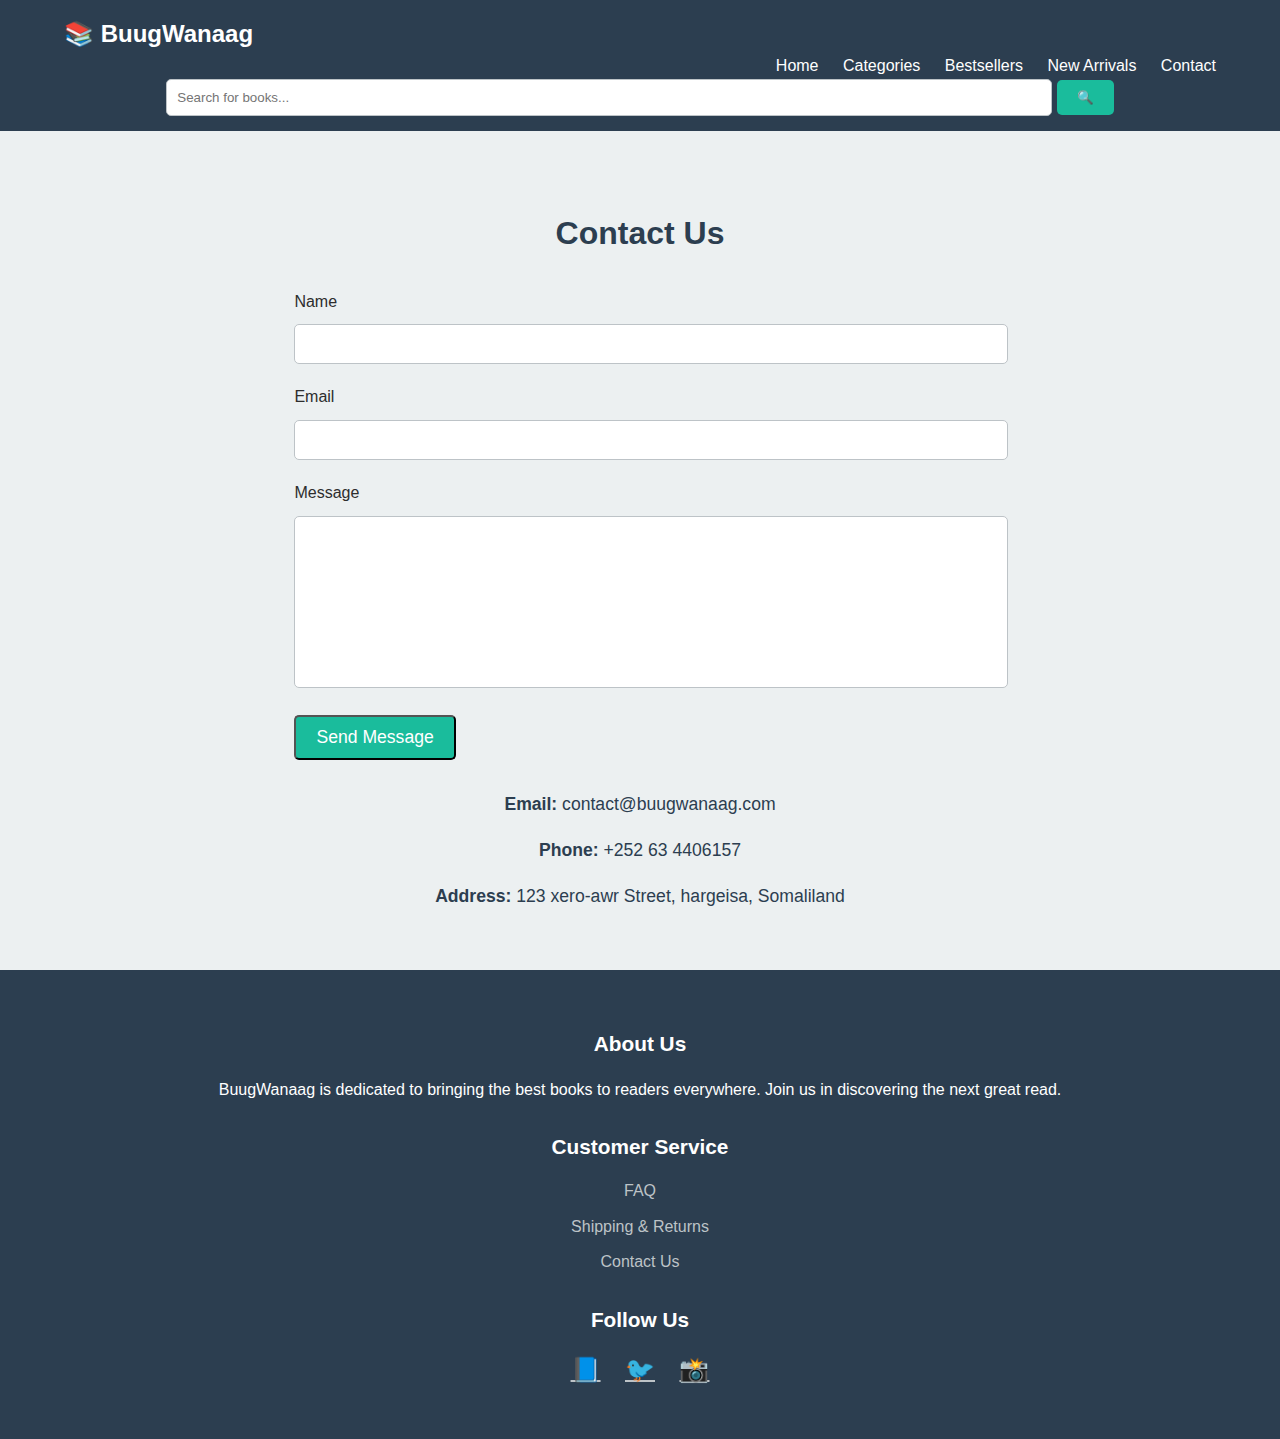
<file: contact.html>
<!DOCTYPE html>
<html lang="en">
<head>
    <meta charset="UTF-8">
    <meta name="viewport" content="width=device-width, initial-scale=1.0">
    <title>BuugWanaag - Contact Us</title>
    <link rel="stylesheet" href="styles.css">
</head>
<body>
    <header>
        <div class="container">
            <div class="logo">📚 BuugWanaag</div>
            <nav>
                <ul>
                    <li><a href="index.html">Home</a></li>
                    <li><a href="categories.html">Categories</a></li>
                    <li><a href="bestsellers.html">Bestsellers</a></li>
                    <li><a href="newarrivals.html">New Arrivals</a></li>
                    <li><a href="contact.html">Contact</a></li>
                </ul>
            </nav>
            <div class="search-bar">
                <input type="text" placeholder="Search for books...">
                <button>🔍</button>
            </div>
        </div>
    </header>

    <section class="contact">
        <div class="container">
            <h2>Contact Us</h2>
            <form action="#" class="contact-form">
                <label for="name">Name</label>
                <input type="text" id="name" name="name" required>

                <label for="email">Email</label>
                <input type="email" id="email" name="email" required>

                <label for="message">Message</label>
                <textarea id="message" name="message" required></textarea>

                <button type="submit" class="btn">Send Message</button>
            </form>
            <div class="contact-info">
                <p><strong>Email:</strong> contact@buugwanaag.com</p>
                <p><strong>Phone:</strong> +252 63 4406157</p>
                <p><strong>Address:</strong> 123 xero-awr Street, hargeisa, Somaliland</p>
            </div>
        </div>
    </section>

    <footer>
        <div class="container">
            <div class="footer-column">
                <h4>About Us</h4>
                <p>BuugWanaag is dedicated to bringing the best books to readers everywhere. Join us in discovering the next great read.</p>
            </div>
            <div class="footer-column">
                <h4>Customer Service</h4>
                <ul>
                    <li><a href="#">FAQ</a></li>
                    <li><a href="#">Shipping & Returns</a></li>
                    <li><a href="#">Contact Us</a></li>
                </ul>
            </div>
            <div class="footer-column">
                <h4>Follow Us</h4>
                <div class="social-icons">
                    <a href="#">📘</a>
                    <a href="#">🐦</a>
                    <a href="#">📸</a>
                </div>
            </div>
        </div>
    </footer>
</body>
</html>
</file>
<file: styles.css>
/* General styles */
body {
    font-family: 'Arial', sans-serif;
    margin: 0;
    padding: 0;
    background-color: #ECF0F1;
    color: #2D2D2D;
    line-height: 1.6;
}

.container {
    width: 90%;
    max-width: 1200px;
    margin: auto;
}

header {
    background-color: #2C3E50;
    color: #FFFFFF;
    padding: 15px 0;
}

.logo {
    font-size: 1.5rem;
    font-weight: bold;
    display: inline-block;
    vertical-align: middle;
}

nav ul {
    list-style: none;
    padding: 0;
    margin: 0;
    float: right;
}

nav ul li {
    display: inline-block;
    margin-left: 20px;
}

nav ul li a {
    color: #FFFFFF;
    text-decoration: none;
    font-size: 1rem;
    transition: color 0.3s ease;
}

nav ul li a:hover {
    color: #1ABC9C;
}

.search-bar {
    clear: both;
    text-align: center;
    margin-top: 10px;
}

.search-bar input {
    padding: 10px;
    border: 1px solid #BDC3C7;
    border-radius: 5px;
    width: 75%;
}

.search-bar button {
    padding: 10px 20px;
    border: none;
    background-color: #1ABC9C;
    color: #FFFFFF;
    border-radius: 5px;
    cursor: pointer;
}

.search-bar button:hover {
    background-color: #16A085;
}

/* Hero section */
.hero {
    background-image: url('hero-image.jpg');
    background-size: cover;
    background-position: center;
    height: 500px;
    position: relative;
    color: #FFFFFF;
}

.hero .overlay {
    background-color: rgba(44, 62, 80, 0.7);
    height: 100%;
    display: flex;
    flex-direction: column;
    justify-content: center;
    align-items: center;
}

.hero h1 {
    font-size: 2.5rem;
    margin-bottom: 10px;
}

.hero p {
    font-size: 1.2rem;
    margin-bottom: 20px;
}

.hero .btn {
    background-color: #F1C40F;
    color: #2C3E50;
    padding: 10px 20px;
    text-decoration: none;
    border-radius: 5px;
    font-size: 1.1rem;
    transition: background-color 0.3s ease;
}

.hero .btn:hover {
    background-color: #F39C12;
}

/* Featured Books Section */
.featured-books, .bestsellers, .new-arrivals {
    padding: 50px 0;
    text-align: center;
}

.featured-books h2, .bestsellers h2, .new-arrivals h2 {
    font-size: 2rem;
    margin-bottom: 30px;
    color: #2C3E50;
}

.book-grid {
    display: grid;
    grid-template-columns: repeat(auto-fit, minmax(150px, 1fr));
    gap: 20px;
    justify-items: center;
}

.book-card {
    background-color: #fff;
    border-radius: 8px;
    box-shadow: 0 2px 8px rgba(0, 0, 0, 0.1);
    overflow: hidden;
    text-align: center;
    padding: 10px;
    transition: transform 0.2s;
    max-width: 150px;
}

.book-card img {
    width: 100%;
    height: auto;
    max-height: 180px;
    object-fit: cover;
    border-radius: 4px;
}

.book-card h3 {
    font-size: 1rem;
    margin: 10px 0 5px;
}

.book-card p {
    font-size: 0.875rem;
    color: #777;
    margin-bottom: 10px;
}

.book-card .btn {
    display: inline-block;
    padding: 6px 12px;
    background-color: #3498db;
    color: white;
    text-decoration: none;
    border-radius: 4px;
    font-size: 0.875rem;
    transition: background-color 0.3s;
}

.book-card .btn:hover {
    background-color: #2980b9;
}

.book-card:hover {
    transform: translateY(-5px);
}

/* Footer */
footer {
    background-color: #2C3E50;
    color: #FFFFFF;
    padding: 30px 0;
    text-align: center;
}

.footer-column {
    margin-bottom: 20px;
}

.footer-column h4 {
    font-size: 1.3rem;
    margin-bottom: 15px;
}

.footer-column ul {
    list-style: none;
    padding: 0;
    margin: 0;
}

.footer-column ul li {
    margin-bottom: 10px;
}

.footer-column ul li a {
    color: #BDC3C7;
    text-decoration: none;
    transition: color 0.3s ease;
}

.footer-column ul li a:hover {
    color: #1ABC9C;
}

.social-icons a {
    font-size: 1.5rem;
    color: #BDC3C7;
    margin: 0 10px;
    transition: color 0.3s ease;
}

.social-icons a:hover {
    color: #1ABC9C;
}

/* Categories Page */
.categories, .bestsellers, .new-arrivals {
    display: flex;
    padding: 50px 0;
}

.sidebar {
    width: 25%;
    padding-right: 20px;
    border-right: 1px solid #BDC3C7;
}

.sidebar h3 {
    font-size: 1.5rem;
    margin-bottom: 15px;
    color: #2C3E50;
}

.sidebar ul {
    list-style: none;
    padding: 0;
    margin: 0;
}

.sidebar ul li {
    margin-bottom: 10px;
}

.sidebar ul li a {
    color: #2D2D2D;
    text-decoration: none;
    transition: color 0.3s ease;
}

.sidebar ul li a:hover {
    color: #1ABC9C;
}

.filters label {
    display: block;
    margin-bottom: 10px;
}

.filters input {
    margin-right: 10px;
}

.book-grid {
    width: 75%;
    padding-left: 20px;
}

.book-grid .book-card {
    width: 100%;
}

/* Book Detail Page */
.book-detail {
    display: flex;
    padding: 50px 0;
}

.book-detail .book-cover {
    width: 50%;
    padding-right: 20px;
}

.book-detail .book-cover img {
    width: 100%;
    height: auto;
    display: block;
}

.book-detail .book-info {
    width: 50%;
    padding-left: 20px;
}

.book-detail .book-info h2 {
    font-size: 2rem;
    margin-bottom: 10px;
    color: #2C3E50;
}

.book-detail .book-info h4 {
    font-size: 1.5rem;
    margin-bottom: 20px;
    color: #1ABC9C;
}

.book-detail .book-info p {
    margin-bottom: 20px;
    color: #7F8C8D;
}

.book-detail .book-info .btn {
    display: inline-block;
    background-color: #1ABC9C;
    color: #FFFFFF;
    padding: 10px 20px;
    text-decoration: none;
    border-radius: 5px;
    font-size: 1.1rem;
    transition: background-color 0.3s ease;
}

.book-detail .book-info .btn:hover {
    background-color: #16A085;
}

.reviews {
    padding: 50px 0;
}

.reviews h3 {
    font-size: 2rem;
    margin-bottom: 30px;
    color: #2C3E50;
}

.review {
    background-color: #FFFFFF;
    border: 1px solid #BDC3C7;
    border-radius: 10px;
    padding: 20px;
    margin-bottom: 20px;
    box-shadow: 0 5px 15px rgba(0, 0, 0, 0.1);
}

.review strong {
    font-size: 1.1rem;
    color: #2C3E50;
}

.review p {
    margin-top: 10px;
    color: #7F8C8D;
}

/* Contact Page */
.contact {
    padding: 50px 0;
}

.contact h2 {
    font-size: 2rem;
    margin-bottom: 30px;
    color: #2C3E50;
    text-align: center;
}

.contact-form {
    width: 60%;
    margin: 0 auto 30px auto;
}

.contact-form label {
    font-size: 1rem;
    margin-bottom: 10px;
    display: block;
    color: #2D2D2D;
}

.contact-form input, .contact-form textarea {
    width: 100%;
    padding: 10px;
    border: 1px solid #BDC3C7;
    border-radius: 5px;
    margin-bottom: 20px;
    font-size: 1rem;
    color: #2D2D2D;
}

.contact-form textarea {
    height: 150px;
    resize: none;
}

.contact-form button {
    display: inline-block;
    background-color: #1ABC9C;
    color: #FFFFFF;
    padding: 10px 20px;
    text-decoration: none;
    border-radius: 5px;
    font-size: 1.1rem;
    transition: background-color 0.3s ease;
}

.contact-form button:hover {
    background-color: #16A085;
}

.contact-info {
    text-align: center;
}

.contact-info p {
    font-size: 1.1rem;
    margin-bottom: 10px;
    color: #2C3E50;
}
</file>
